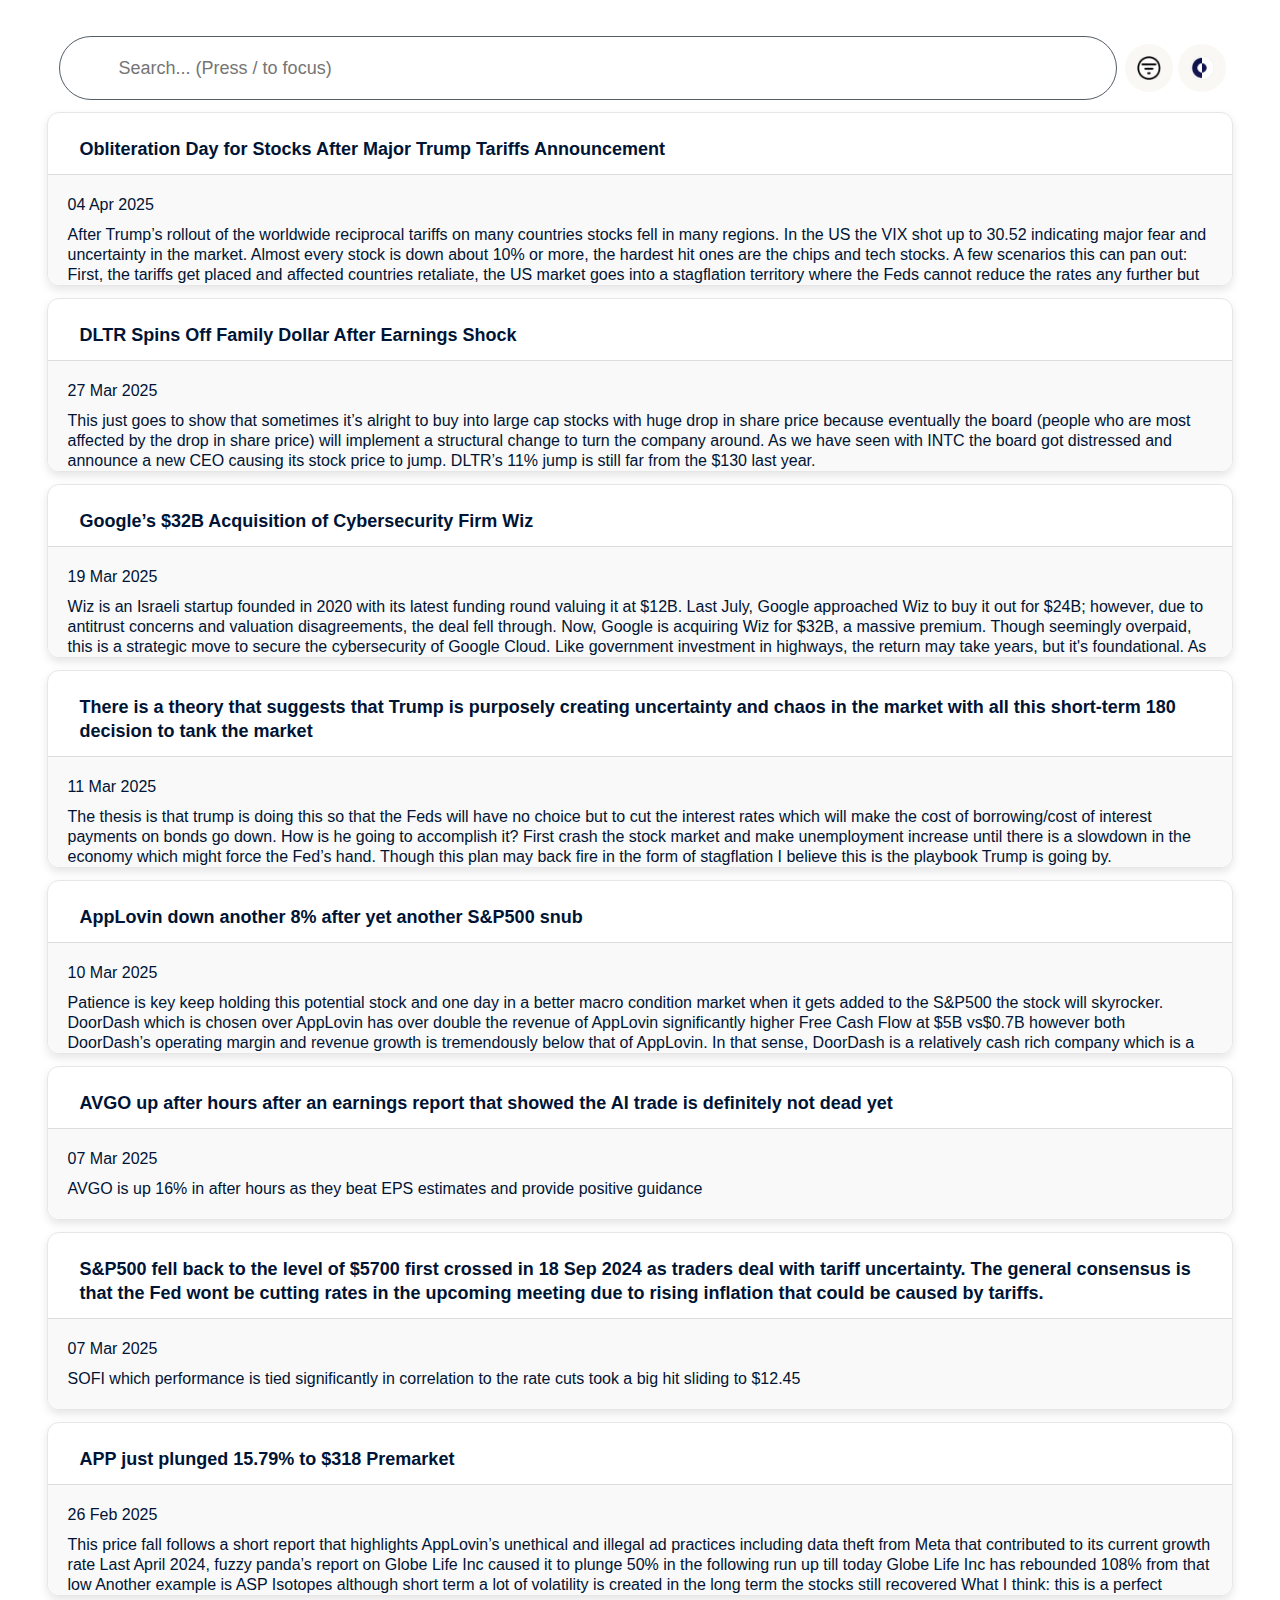
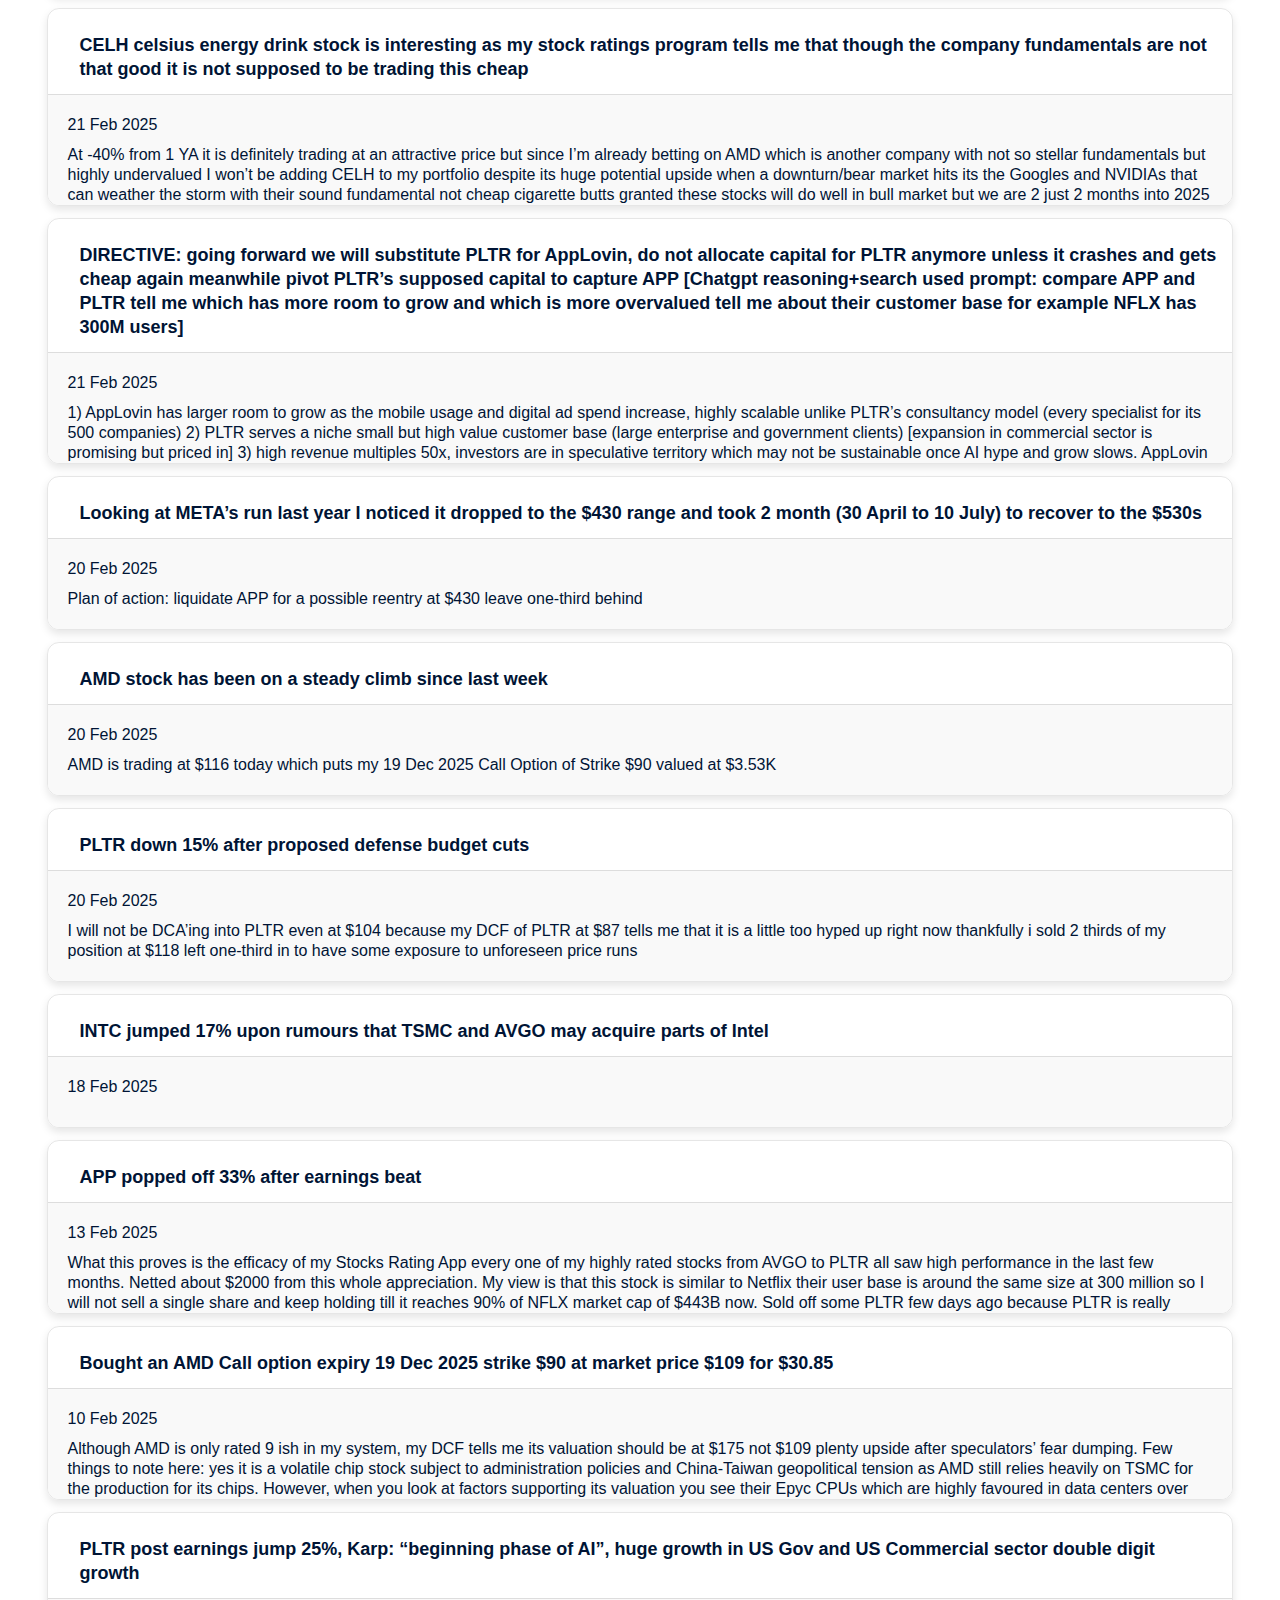
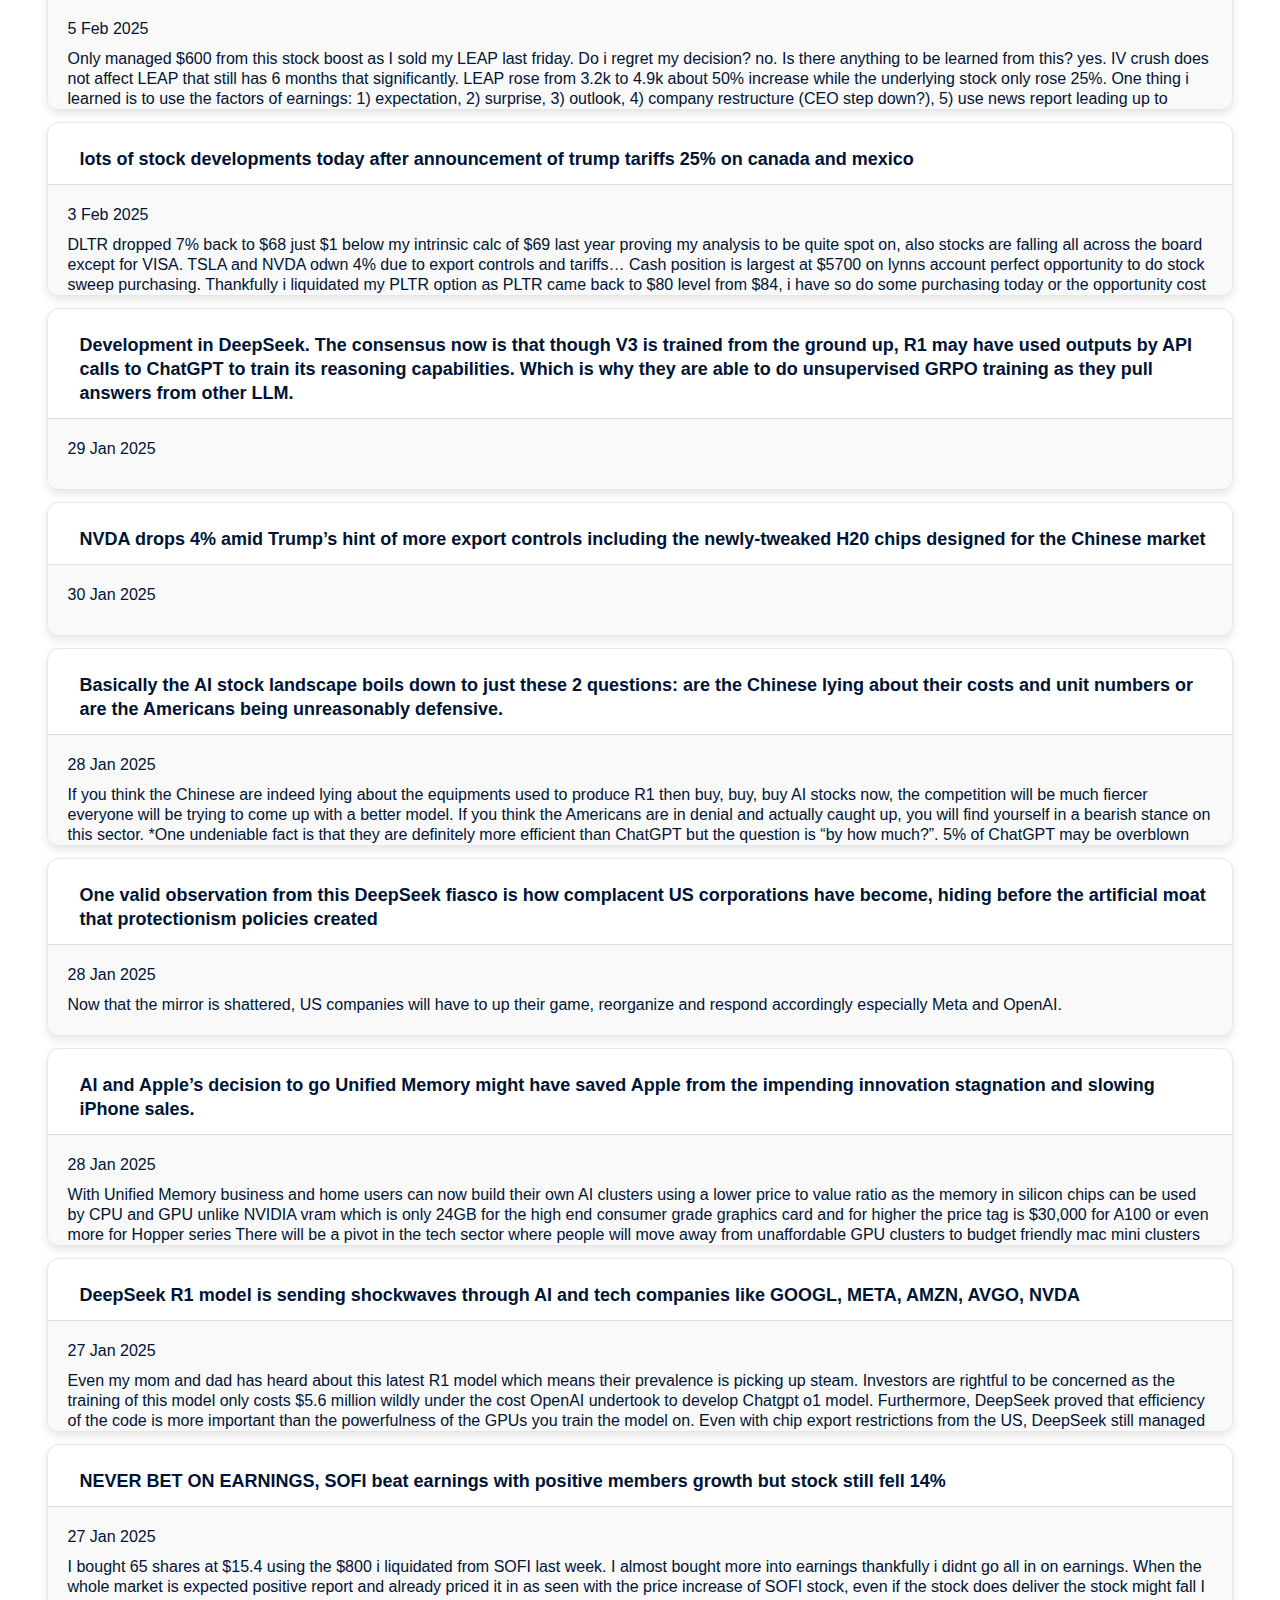
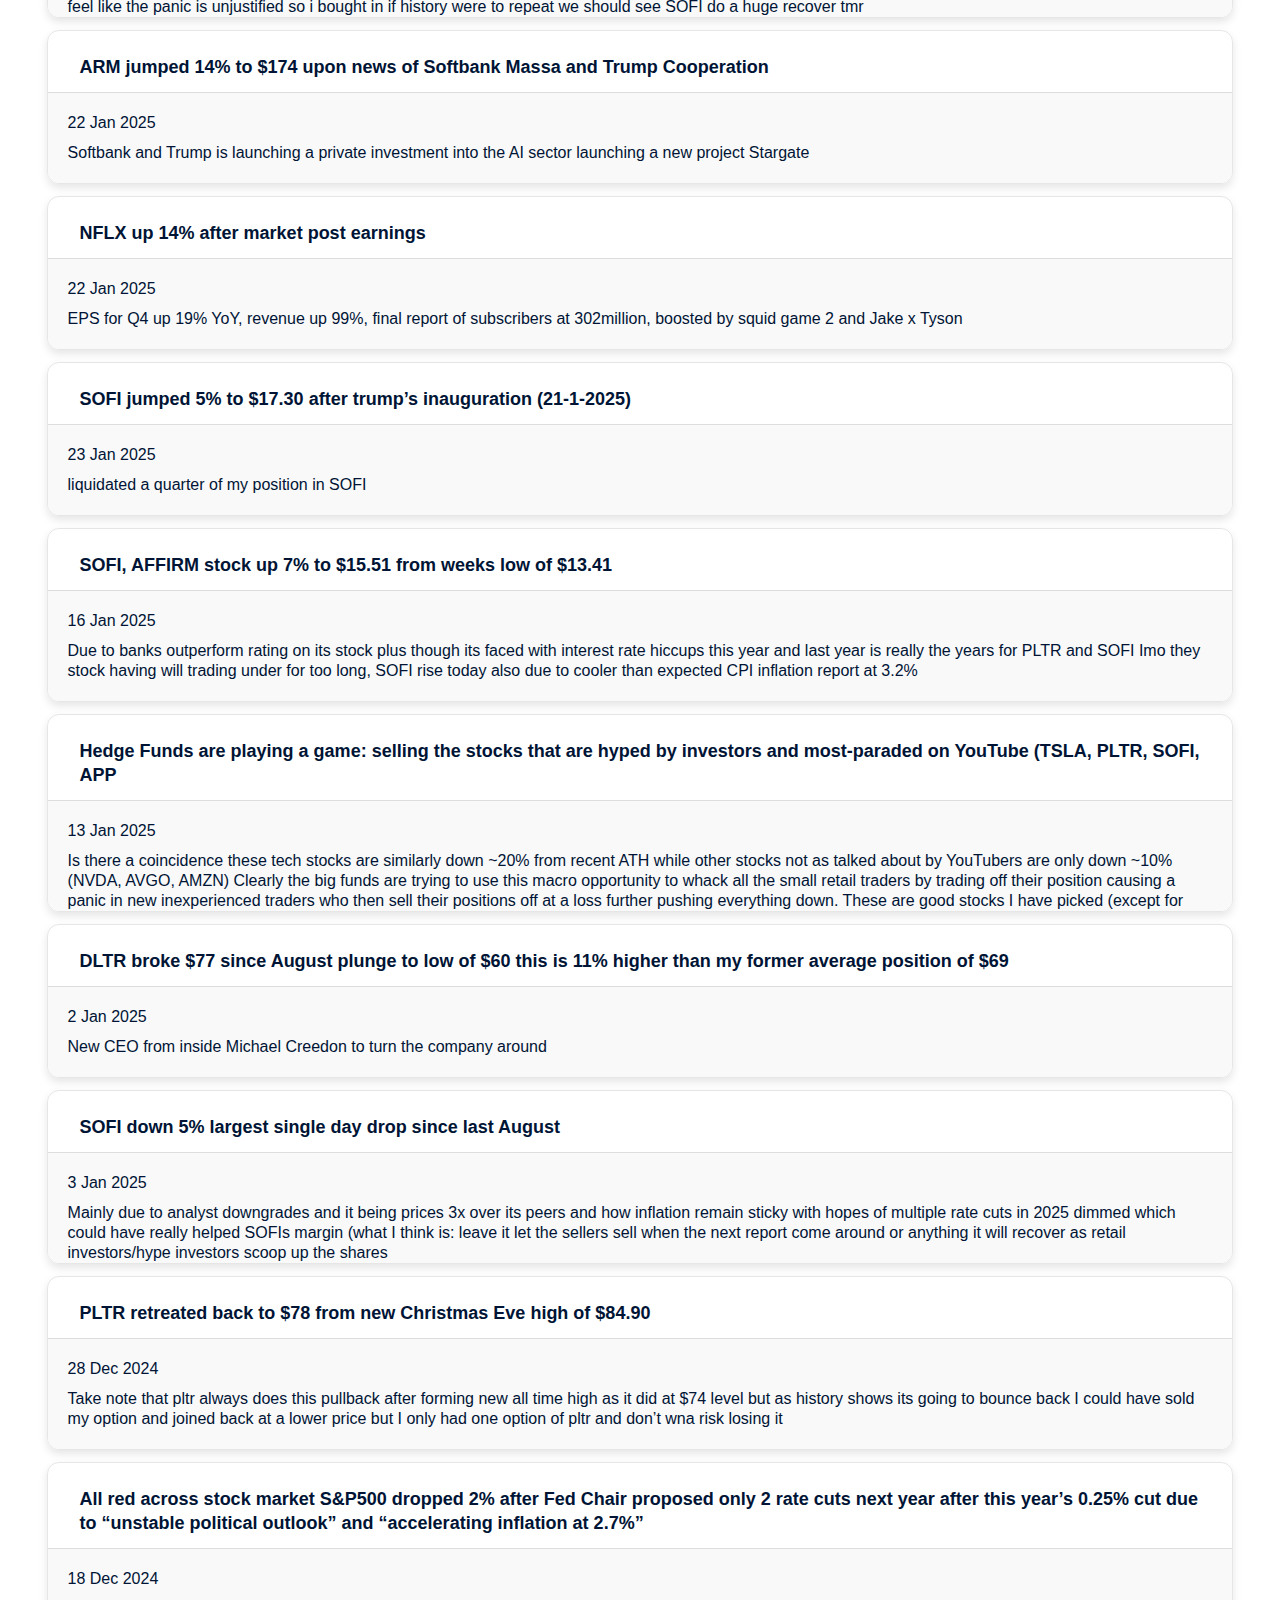
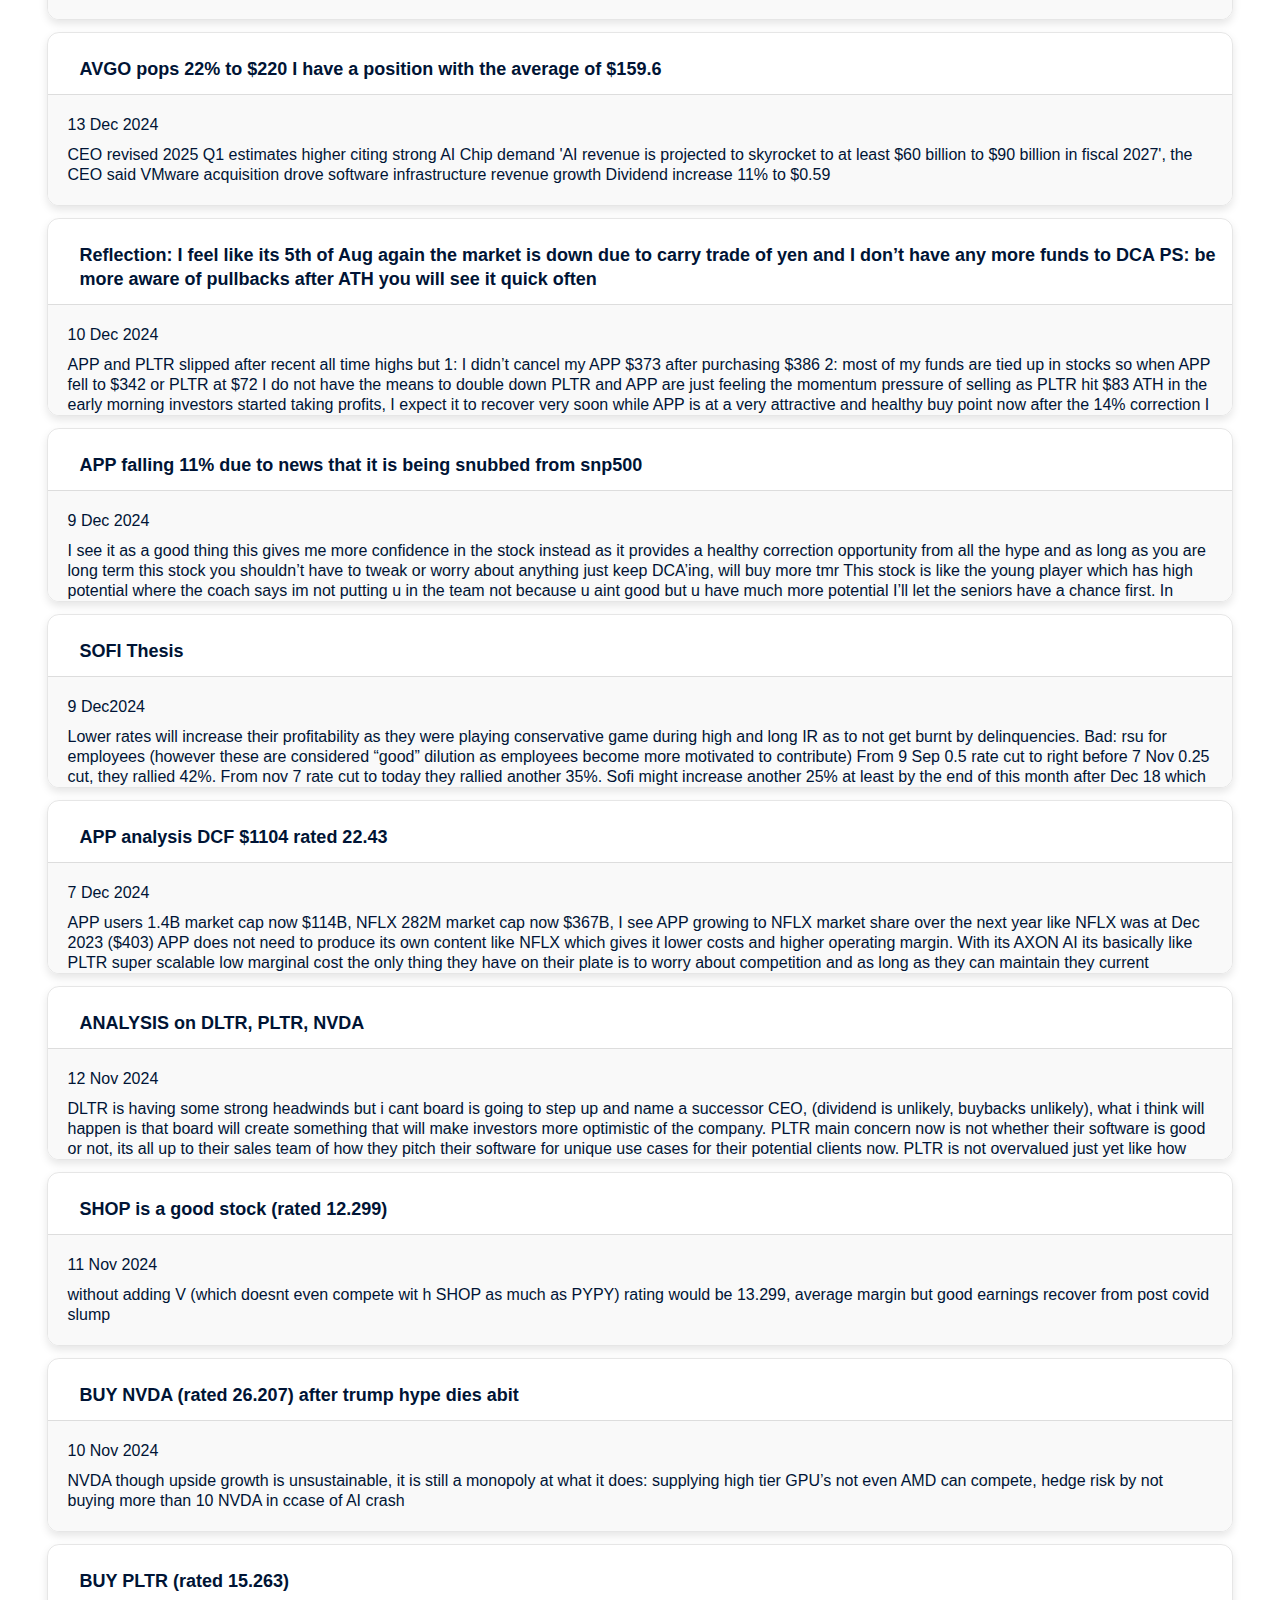
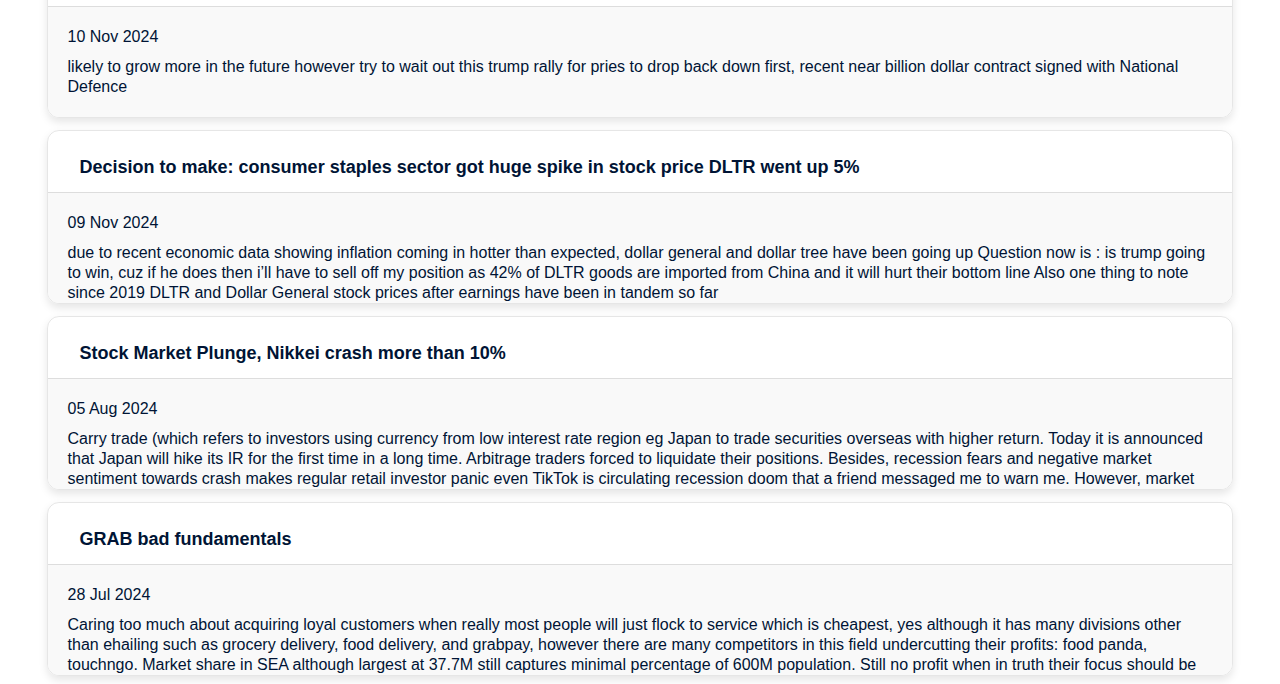
<file: index.html>
<!DOCTYPE html>
<html lang="en">
<head>
  <meta charset="UTF-8">
  <meta name="viewport" content="width=device-width, initial-scale=1.0">
  <title>Stonk Entries</title>
  <link rel="stylesheet" href="styles.css">
  <script src="script.js"></script>
  <link rel="icon" href="globe.gif">
</head>
<body>
    <div class="appMainContent" id="contents" role="main">
      <div id="app">
        <div class="ZRTc1">
          <div class="CYYwi">
            <div class="ppvx_row___2-7-9 tOL4u ynbkg">
              <div class="_7w8KL">
                <div class="spf_page spfContainer" style="width: 100%;">
                  <div class="css-1wzt2v4-Block">
                    <div class="css-1gko0p0-Block">
                      <div class="auto_suggest spf-jmg7xg-auto-suggest_base">
                        <div class="spf-12xeah7-text_input_base-text_body">
                          <div class="spf-minxxt-icon_left-left_icon">
                            <span class="spf-1sgwra0-svg-size_sm">
                              <svg></svg>
                            </span>
                          </div>
                          <input class="spf-1erf3cm-text_input_control-text_body-no_label_text_input_control-text_input_control_with_icon_left-label_placeholder_shown_and_not_focused-text_body-search_input" placeholder="Search... (Press / to focus)" name="icon-search" type="text" data-search>
                        </div>
                      </div>
                    </div>
                  </div>
                </div>
                <div class="xHtUi">
                  <div>
                    <div class="spf_page spfContainer" style="width: 100%;">
                      <div class="css-1uo311u-Block">
                        <div class="css-csldtj-Block">
                          <button class="css-1w7s9k4 spf-8k0rj4-icon-button_base-secondary">
                            <span style="width: 1.5rem; height: 1.5rem">
                              <img src="sort2.png" style="width: 100%; height: 100%" onclick="sortItemsById()">
                            </sppan>
                          </button>
                        </div>
                        <div class="css-15o26j5-Block">
                          <button class="css-1w7s9k4 spf-8k0rj4-icon-button_base-secondary" onclick='toggleTheme()'>
                            <span style="width: 1.5rem; height: 1.5rem">
                              <img src="dark2.png" style="width: 100%; height: 100%">
                            </sppan>
                          </button>
                        </div>
                      </div>
                    </div>
                  </div>
                </div>
              </div>
            </div>
            <div class="ppvx_row___2-7-9">
              <div id="jLgiM" class="ppvx_col-sm-12___2-7-9 jLgiM">
                
                 
              </div>
            </div>
          </div>
        </div>
      </div>
    </div>
</body>
</html>
</file>
<file: styles.css>
#owhmt{width:auto;min-height:40px;}
#pageBackground_owhmt{--bg-position:absolute;--bg-overlay-color:rgb(255, 255, 255);--bg-gradient:none;}
.backgroundGroup__owhmt :not(#pageBackground_owhmt){--bg-position:absolute;--bg-overlay-color:rgb(255, 255, 255);--bg-gradient:none;}
#comp-lz7kymdk{--bg-overlay-color:transparent;--bg-gradient:none;min-width:980px;}
#comp-l6l5wlp8{--height:400px;--width:535px;}
#comp-l6l5wlph{--height:400px;--width:531px;}
#comp-l6l5wlpi{--height:664px;--width:696px;}
#comp-l6l5wlpm{--height:199px;--width:299px;}
#comp-l6l5wlpn1{--height:244px;--width:199px;}
#comp-l6l5wlpo2{--height:192px;--width:299px;}
#comp-l6l5wlpp3{--height:240px;--width:235px;--mask-image:url("data:image/svg+xml,%3Csvg preserveAspectRatio='none' data-bbox='20 20 160 160' viewBox='20 20 160 160' height='200' width='200' xmlns='http://www.w3.org/2000/svg' data-type='shape'%3E%3Cg%3E%3Cpath d='M180 20v160H20V20h160z'/%3E%3C/g%3E%3C/svg%3E%0A");--mask-position:0% 0%;--mask-size:100% 100%;--mask-repeat:no-repeat;}
#comp-l6l5wlpr{--height:75px;--width:259px;}
#comp-l6l5wlpt{--height:68px;--width:327px;}
#comp-l6l5wlpu1{--height:88px;--width:656px;}
#comp-l6l5wlpv2{--height:88px;--width:656px;}
#comp-l6l5wlpw1{--height:95px;--width:95px;}
#comp-l6l5wlpy2{--height:91px;--width:91px;}
#comp-l6l5wlq01{--height:107px;--width:499px;}
#comp-l6l5wlq12{--height:107px;--width:499px;}
#comp-l6l5wlq24{--height:107px;--width:499px;}
	

#owhmt{left:0;margin-left:0;width:100%;min-width:0;}
#masterPage{--pinned-layers-in-page:0;}[data-mesh-id=ContainerowhmtinlineContent]{height:auto;width:100%;}[data-mesh-id=ContainerowhmtinlineContent-gridContainer]{position:static;display:grid;height:auto;width:100%;min-height:40px;grid-template-rows:1fr;grid-template-columns:100%;padding-bottom:0px;box-sizing:border-box;}[data-mesh-id=ContainerowhmtinlineContent-gridContainer] > [id="comp-lz7kymdk"]{position:relative;margin:0px 0px 0 calc((100% - 980px) * 0.5);left:0px;grid-area:1 / 1 / 2 / 2;justify-self:start;align-self:start;}
#comp-lz7kymdk{left:0;margin-left:0;width:100%;min-width:0;}[data-mesh-id=comp-lz7kymdkinlineContent]{height:auto;width:100%;display:flex;}[data-mesh-id=comp-lz7kymdkinlineContent-gridContainer]{position:static;display:grid;height:auto;width:100%;min-height:auto;margin-top:-44px;margin-bottom:-18px;grid-template-rows:repeat(13, min-content) 1fr;grid-template-columns:100%;}[data-mesh-id="comp-l6l5wlp8-rotated-wrapper"] > [id="comp-l6l5wlp8"]{position:relative;left:560px;top:40px;}[data-mesh-id="comp-l6l5wlph-rotated-wrapper"] > [id="comp-l6l5wlph"]{position:relative;left:-184px;top:17px;}[data-mesh-id="comp-l6l5wlpu1-rotated-wrapper"] > [id="comp-l6l5wlpu1"]{position:relative;left:128px;top:284px;}[data-mesh-id="comp-l6l5wlpv2-rotated-wrapper"] > [id="comp-l6l5wlpv2"]{position:relative;left:128px;top:284px;}[data-mesh-id="comp-l6l5wlpw1-rotated-wrapper"] > [id="comp-l6l5wlpw1"]{position:relative;left:284px;top:15px;}[data-mesh-id="comp-l6l5wlpy2-rotated-wrapper"] > [id="comp-l6l5wlpy2"]{position:relative;left:510px;top:260px;}[data-mesh-id=comp-l6l5wlp8-rotated-wrapper]{position:static;height:480px;width:0;margin:84px 0px -227px calc((100% - 980px) * 0.5);grid-area:1 / 1 / 11 / 2;justify-self:start;align-self:start;}[data-mesh-id=comp-l6l5wlph-rotated-wrapper]{position:static;height:434px;width:0;margin:94px 0px -191px calc((100% - 980px) * 0.5);grid-area:1 / 1 / 10 / 2;justify-self:start;align-self:start;}[data-mesh-id=comp-lz7kymdkinlineContent-gridContainer] > [id="comp-l6l5wlpi"]{position:relative;margin:0px 0px 18px calc((100% - 980px) * 0.5);left:112px;grid-area:1 / 1 / 15 / 2;justify-self:start;align-self:start;}[data-mesh-id=comp-lz7kymdkinlineContent-gridContainer] > [id="comp-l6l5wlpm"]{position:relative;margin:19px 0px 10px calc((100% - 980px) * 0.5);left:200px;grid-area:11 / 1 / 12 / 2;justify-self:start;align-self:start;}[data-mesh-id=comp-lz7kymdkinlineContent-gridContainer] > [id="comp-l6l5wlpn1"]{position:relative;margin:67px 0px -98px calc((100% - 980px) * 0.5);left:244px;grid-area:1 / 1 / 4 / 2;justify-self:start;align-self:start;}[data-mesh-id=comp-lz7kymdkinlineContent-gridContainer] > [id="comp-l6l5wlpo2"]{position:relative;margin:0px 0px -92px calc((100% - 980px) * 0.5);left:428px;grid-area:2 / 1 / 6 / 2;justify-self:start;align-self:start;}[data-mesh-id=comp-lz7kymdkinlineContent-gridContainer] > [id="comp-l6l5wlpp3"]{position:relative;margin:0px 0px 10px calc((100% - 980px) * 0.5);left:440px;grid-area:11 / 1 / 12 / 2;justify-self:start;align-self:start;}[data-mesh-id=comp-lz7kymdkinlineContent-gridContainer] > [id="comp-l6l5wlpr"]{position:relative;margin:105px 0px -27px calc((100% - 980px) * 0.5);left:500px;grid-area:1 / 1 / 2 / 2;justify-self:start;align-self:start;}[data-mesh-id=comp-lz7kymdkinlineContent-gridContainer] > [id="comp-l6l5wlpt"]{position:relative;margin:15px 0px 10px calc((100% - 980px) * 0.5);left:500px;grid-area:11 / 1 / 12 / 2;justify-self:start;align-self:start;}[data-mesh-id=comp-l6l5wlpu1-rotated-wrapper]{position:static;height:656px;width:0;margin:26px 0px 0px calc((100% - 980px) * 0.5);grid-area:1 / 1 / 13 / 2;justify-self:start;align-self:start;}[data-mesh-id=comp-l6l5wlpv2-rotated-wrapper]{position:static;height:656px;width:0;margin:26px 0px 0px calc((100% - 980px) * 0.5);grid-area:1 / 1 / 14 / 2;justify-self:start;align-self:start;}[data-mesh-id=comp-l6l5wlpw1-rotated-wrapper]{position:static;height:124px;width:0;margin:120px 0px -31px calc((100% - 980px) * 0.5);grid-area:1 / 1 / 3 / 2;justify-self:start;align-self:start;}[data-mesh-id=comp-l6l5wlpy2-rotated-wrapper]{position:static;height:119px;width:0;margin:0px 0px 5px calc((100% - 980px) * 0.5);grid-area:4 / 1 / 9 / 2;justify-self:start;align-self:start;}[data-mesh-id=comp-lz7kymdkinlineContent-gridContainer] > [id="comp-l6l5wlpz3"]{position:relative;margin:0px 0px -52px calc((100% - 980px) * 0.5);left:-45px;grid-area:6 / 1 / 7 / 2;justify-self:start;align-self:start;}#comp-l6l5wlp8{--contentPaddingLeft:0px;--contentPaddingRight:0px;--contentPaddingTop:0px;--contentPaddingBottom:0px;}@media (prefers-reduced-motion: no-preference) {#comp-l6l5wlp8:not([data-motion-enter="done"]){opacity:0;}}#comp-l6l5wlp8{width:535px;height:400px;transform:rotate(9.114446367137987deg);--comp-rotate-z:9.114446367137987deg;}#comp-l6l5wlph{--contentPaddingLeft:0px;--contentPaddingRight:0px;--contentPaddingTop:0px;--contentPaddingBottom:0px;}@media (prefers-reduced-motion: no-preference) {#comp-l6l5wlph:not([data-motion-enter="done"]){opacity:0;}}#comp-l6l5wlph{width:531px;height:400px;transform:rotate(356.29687858649936deg);--comp-rotate-z:356.29687858649936deg;}
#comp-l6l5wlpi{--contentPaddingLeft:0px;--contentPaddingRight:0px;--contentPaddingTop:0px;--contentPaddingBottom:0px;}@media (prefers-reduced-motion: no-preference) {#comp-l6l5wlpi:not([data-motion-enter="done"]){opacity:0;}}
#comp-l6l5wlpi{width:696px;height:664px;}
#comp-l6l5wlpm{--contentPaddingLeft:0px;--contentPaddingRight:0px;--contentPaddingTop:0px;--contentPaddingBottom:0px;}@media (prefers-reduced-motion: no-preference) {#comp-l6l5wlpm:not([data-motion-enter="done"]){opacity:0;}}#comp-l6l5wlpm{width:299px;height:199px;}#comp-l6l5wlpn1{--rd:3px;--brd:var(--color_15);--brw:0px;--sizeRd:3px;--sizeBrw:0px;--contentPaddingLeft:0px;--contentPaddingRight:0px;--contentPaddingBottom:0px;--contentPaddingTop:0px;--alpha-brd:1;}@media (prefers-reduced-motion: no-preference) {#comp-l6l5wlpn1:not([data-motion-enter="done"]){opacity:0;}}#comp-l6l5wlpn1{width:199px;height:244px;}#comp-l6l5wlpo2{--contentPaddingLeft:0px;--contentPaddingRight:0px;--contentPaddingTop:0px;--contentPaddingBottom:0px;}@media (prefers-reduced-motion: no-preference) {#comp-l6l5wlpo2:not([data-motion-enter="done"]){opacity:0;}}
#comp-l6l5wlpo2{width:400px;height:192px;}
#comp-l6l5wlpp3{--shd:0.00px 0.00px 14px 0px rgba(0,0,0,0.2);--brw:0px;--brd:255,255,255;--contentPaddingLeft:0px;--contentPaddingRight:0px;--contentPaddingBottom:0px;--contentPaddingTop:0px;--alpha-brd:1;}@media (prefers-reduced-motion: no-preference) {#comp-l6l5wlpp3:not([data-motion-enter="done"]){opacity:0;}}#comp-l6l5wlpp3{width:235px;height:240px;}#comp-l6l5wlpr{--contentPaddingLeft:0px;--contentPaddingRight:0px;--contentPaddingTop:0px;--contentPaddingBottom:0px;}@media (prefers-reduced-motion: no-preference) {#comp-l6l5wlpr:not([data-motion-enter="done"]){opacity:0;}}#comp-l6l5wlpr{width:259px;height:75px;}
#comp-l6l5wlpt{--contentPaddingLeft:0px;--contentPaddingRight:0px;--contentPaddingTop:0px;--contentPaddingBottom:0px;}@media (prefers-reduced-motion: no-preference) {#comp-l6l5wlpt:not([data-motion-enter="done"]){opacity:0;}}
#comp-l6l5wlpt{width:327px;height:68px;}#comp-l6l5wlpu1{--rd:3px;--brd:var(--color_15);--brw:2px;--sizeRd:3px;--sizeBrw:2px;--contentPaddingLeft:2px;--contentPaddingRight:2px;--contentPaddingBottom:2px;--contentPaddingTop:2px;--alpha-brd:0;}@media (prefers-reduced-motion: no-preference) {#comp-l6l5wlpu1:not([data-motion-enter="done"]){opacity:0;}}#comp-l6l5wlpu1{width:656px;height:88px;transform:rotate(270deg);--comp-rotate-z:270deg;}#comp-l6l5wlpv2{--contentPaddingLeft:0px;--contentPaddingRight:0px;--contentPaddingTop:0px;--contentPaddingBottom:0px;}@media (prefers-reduced-motion: no-preference) {#comp-l6l5wlpv2:not([data-motion-enter="done"]){opacity:0;}}#comp-l6l5wlpv2{width:656px;height:88px;transform:rotate(270deg);--comp-rotate-z:270deg;}#comp-l6l5wlpw1{--contentPaddingLeft:0px;--contentPaddingRight:0px;--contentPaddingTop:0px;--contentPaddingBottom:0px;}@media (prefers-reduced-motion: no-preference) {#comp-l6l5wlpw1:not([data-motion-enter="done"]){opacity:0;}}#comp-l6l5wlpw1{width:95px;height:95px;transform:rotate(338.19559969071474deg);--comp-rotate-z:338.19559969071474deg;}#comp-l6l5wlpy2{--contentPaddingLeft:0px;--contentPaddingRight:0px;--contentPaddingTop:0px;--contentPaddingBottom:0px;}@media (prefers-reduced-motion: no-preference) {#comp-l6l5wlpy2:not([data-motion-enter="done"]){opacity:0;}}#comp-l6l5wlpy2{width:150px;height:19px;}#comp-l6l5wlpz3{width:501px;}[data-mesh-id=comp-l6l5wlpz3inlineContent]{height:auto;width:501px;}[data-mesh-id=comp-l6l5wlpz3inlineContent-gridContainer]{position:static;display:grid;height:auto;width:100%;min-height:auto;grid-template-rows:1fr;grid-template-columns:100%;}[data-mesh-id=comp-l6l5wlpz3inlineContent-gridContainer] > [id="comp-l6l5wlq01"]{position:relative;margin:29px 0px 0px 0;left:0px;grid-area:1 / 1 / 2 / 2;justify-self:start;align-self:start;}[data-mesh-id=comp-l6l5wlpz3inlineContent-gridContainer] > [id="comp-l6l5wlq12"]{position:relative;margin:15px 0px 14px 0;left:0px;grid-area:1 / 1 / 2 / 2;justify-self:start;align-self:start;}[data-mesh-id=comp-l6l5wlpz3inlineContent-gridContainer] > [id="comp-l6l5wlq24"]{position:relative;margin:0px 0px 29px 0;left:2px;grid-area:1 / 1 / 2 / 2;justify-self:start;align-self:start;}#comp-l6l5wlq01{--contentPaddingLeft:0px;--contentPaddingRight:0px;--contentPaddingTop:0px;--contentPaddingBottom:0px;}@media (prefers-reduced-motion: no-preference) {#comp-l6l5wlq01:not([data-motion-enter="done"]){opacity:0;}}#comp-l6l5wlq01{width:499px;height:107px;}#comp-l6l5wlq12{--contentPaddingLeft:0px;--contentPaddingRight:0px;--contentPaddingTop:0px;--contentPaddingBottom:0px;}@media (prefers-reduced-motion: no-preference) {#comp-l6l5wlq12:not([data-motion-enter="done"]){opacity:0;}}#comp-l6l5wlq12{width:499px;height:107px;}#comp-l6l5wlq24{--contentPaddingLeft:0px;--contentPaddingRight:0px;--contentPaddingTop:0px;--contentPaddingBottom:0px;}@media (prefers-reduced-motion: no-preference) {#comp-l6l5wlq24:not([data-motion-enter="done"]){opacity:0;}}#comp-l6l5wlq24{width:499px;height:107px;}

	


@font-face {
    font-family:"Proxima-N-W01-Reg";
    src:url("//static.parastorage.com/services/third-party/fonts/user-site-fonts/fonts/64017d81-9430-4cba-8219-8f5cc28b923e.woff2") format("woff2"),url("//static.parastorage.com/services/third-party/fonts/user-site-fonts/fonts/e56ecb6d-da41-4bd9-982d-2d295bec9ab0.woff") format("woff");
font-display: swap;
}@font-face{
    font-family:"Proxima-N-W05-Reg";
    src: url("//static.parastorage.com/services/santa-resources/resources/viewer/user-site-fonts/fonts/ProximNova/v1/ProximaNovaW05-Regular.woff2") format("woff2"),
    url("//static.parastorage.com/services/santa-resources/resources/viewer/user-site-fonts/fonts/ProximNova/v1/ProximaNovaW05-Regular.woff") format("woff");
font-display: swap;
}@font-face {
    font-family: "DIN-Next-W01-Light";
    src: url("//static.parastorage.com/services/third-party/fonts/user-site-fonts/fonts/3e0b2cd7-9657-438b-b4af-e04122e8f1f7.eot?#iefix");
    src: url("//static.parastorage.com/services/third-party/fonts/user-site-fonts/fonts/3e0b2cd7-9657-438b-b4af-e04122e8f1f7.eot?#iefix") format("eot"),url("//static.parastorage.com/services/third-party/fonts/user-site-fonts/fonts/bc176270-17fa-4c78-a343-9fe52824e501.woff") format("woff"),url("//static.parastorage.com/services/third-party/fonts/user-site-fonts/fonts/3516f91d-ac48-42cd-acfe-1be691152cc4.ttf") format("truetype"),url("//static.parastorage.com/services/third-party/fonts/user-site-fonts/fonts/d1b1e866-a411-42ba-8f75-72bf28e23694.svg#d1b1e866-a411-42ba-8f75-72bf28e23694") format("svg");
font-display: swap;
}@font-face {
    font-family: "DIN-Next-W02-Light";
    src: url("//static.parastorage.com/services/third-party/fonts/user-site-fonts/fonts/48e5a0e1-2d56-46e5-8fc4-3d6d5c973cbf.eot?#iefix");
    src: url("//static.parastorage.com/services/third-party/fonts/user-site-fonts/fonts/48e5a0e1-2d56-46e5-8fc4-3d6d5c973cbf.eot?#iefix") format("eot"),url("//static.parastorage.com/services/third-party/fonts/user-site-fonts/fonts/07d62b21-8d7a-4c36-be86-d32ab1089972.woff") format("woff"),url("//static.parastorage.com/services/third-party/fonts/user-site-fonts/fonts/c0050890-bbed-44b9-94df-2611d72dbb06.ttf") format("truetype"),url("//static.parastorage.com/services/third-party/fonts/user-site-fonts/fonts/9f774d17-c03a-418e-a375-34f3beecbc7a.svg#9f774d17-c03a-418e-a375-34f3beecbc7a") format("svg");
font-display: swap;
}@font-face {
    font-family: "DIN-Next-W10-Light";
    src: url("//static.parastorage.com/services/third-party/fonts/user-site-fonts/fonts/3d009cd7-c8fe-40c0-93da-74f4ea8c530b.eot?#iefix");
    src: url("//static.parastorage.com/services/third-party/fonts/user-site-fonts/fonts/3d009cd7-c8fe-40c0-93da-74f4ea8c530b.eot?#iefix") format("eot"),url("//static.parastorage.com/services/third-party/fonts/user-site-fonts/fonts/a9e95a29-98a7-404a-90ee-1929ad09c696.woff") format("woff"),url("//static.parastorage.com/services/third-party/fonts/user-site-fonts/fonts/0a7663fd-eae8-4e50-a67a-225271f8cceb.ttf") format("truetype"),url("//static.parastorage.com/services/third-party/fonts/user-site-fonts/fonts/58ae9be9-5d95-44b6-8b6c-e6da6a46822c.svg#58ae9be9-5d95-44b6-8b6c-e6da6a46822c") format("svg");
font-display: swap;
}#masterPage:not(.landingPage) 
#PAGES_CONTAINER{margin-top:0px;margin-bottom:0px;}
#masterPage.landingPage #SITE_HEADER{display:none;}
#masterPage.landingPage #SITE_FOOTER{display:none;}
#masterPage.landingPage #SITE_HEADER-placeholder{display:none;}
#masterPage.landingPage #SITE_FOOTER-placeholder{display:none;}
#SITE_CONTAINER.focus-ring-active :not(.has-custom-focus):not(.ignore-focus):not([tabindex="-1"]):focus, 
#SITE_CONTAINER.focus-ring-active :not(.has-custom-focus):not(.ignore-focus):not([tabindex="-1"]):focus ~ .wixSdkShowFocusOnSibling{--focus-ring-box-shadow:0 0 0 1px #ffffff, 0 0 0 3px #116dff;box-shadow:var(--focus-ring-box-shadow) !important;z-index:1;}.has-inner-focus-ring{--focus-ring-box-shadow:inset 0 0 0 1px #ffffff, inset 0 0 0 3px #116dff !important;}
#masterPage{left:0;margin-left:0;width:100%;min-width:0;}
#SITE_HEADER{--pinned-layer-in-container:50;--above-all-in-container:49;}
#SITE_FOOTER{--pinned-layer-in-container:51;--above-all-in-container:49;}
#PAGES_CONTAINER{--pinned-layer-in-container:52;--above-all-in-container:49;}:root,:host, .spxThemeOverride, .max-width-container{--color_0:255,255,255;--color_1:255,255,255;--color_2:0,0,0;--color_3:237,28,36;--color_4:0,136,203;--color_5:255,203,5;--color_6:114,114,114;--color_7:176,176,176;--color_8:255,255,255;--color_9:114,114,114;--color_10:176,176,176;--color_11:237,165,166;--color_12:221,119,121;--color_13:222,7,10;--color_14:136,10,12;--color_15:68,5,6;--color_16:237,237,237;--color_17:171,171,171;--color_18:130,130,130;--color_19:86,86,86;--color_20:0,0,0;--color_21:255,247,170;--color_22:255,244,127;--color_23:255,233,0;--color_24:169,155,0;--color_25:84,77,0;--color_26:255,255,255;--color_27:171,171,171;--color_28:130,130,130;--color_29:86,86,86;--color_30:43,43,43;--color_31:168,224,244;--color_32:124,205,234;--color_33:13,168,224;--color_34:8,112,149;--color_35:4,56,74;--color_36:237,165,166;--color_37:68,5,6;--color_38:221,119,121;--color_39:222,7,10;--color_40:136,10,12;--color_41:130,130,130;--color_42:255,255,255;--color_43:222,7,10;--color_44:237,165,166;--color_45:68,5,6;--color_46:68,5,6;--color_47:136,10,12;--color_48:130,130,130;--color_49:130,130,130;--color_50:237,165,166;--color_51:237,165,166;--color_52:130,130,130;--color_53:130,130,130;--color_54:222,7,10;--color_55:222,7,10;--color_56:237,165,166;--color_57:237,165,166;--color_58:130,130,130;--color_59:130,130,130;--color_60:130,130,130;--color_61:130,130,130;--color_62:237,165,166;--color_63:237,165,166;--color_64:222,7,10;--color_65:222,7,10;--font_0:normal normal normal 40px/1.4em proxima-n-w01-reg,proxima-n-w05-reg,sans-serif;--font_1:normal normal normal 16px/1.4em din-next-w01-light,din-next-w02-light,din-next-w10-light,sans-serif;--font_2:normal normal normal 28px/1.4em proxima-n-w01-reg,proxima-n-w05-reg,sans-serif;--font_3:normal normal normal 60px/1.4em proxima-n-w01-reg,proxima-n-w05-reg,sans-serif;--font_4:normal normal normal 40px/1.4em proxima-n-w01-reg,proxima-n-w05-reg,sans-serif;--font_5:normal normal normal 25px/1.4em proxima-n-w01-reg,proxima-n-w05-reg,sans-serif;--font_6:normal normal normal 22px/1.4em proxima-n-w01-reg,proxima-n-w05-reg,sans-serif;--font_7:normal normal normal 17px/1.4em proxima-n-w01-reg,proxima-n-w05-reg,sans-serif;--font_8:normal normal normal 15px/1.4em proxima-n-w01-reg,proxima-n-w05-reg,sans-serif;--font_9:normal normal normal 14px/1.4em proxima-n-w01-reg,proxima-n-w05-reg,sans-serif;--font_10:normal normal normal 12px/1.4em din-next-w01-light,din-next-w02-light,din-next-w10-light,sans-serif;--wix-ads-height:0px;--sticky-offset:0px;--wix-ads-top-height:0px;--vh-unit:calc( (100vh - 0px) / 100);--site-width:980px;--above-all-z-index:100000;--portals-z-index:100001;-webkit-font-smoothing:antialiased;-moz-osx-font-smoothing:grayscale;--minViewportSize:320;--maxViewportSize:1920;--theme-spx-ratio:1px;--scaling-factor:min((100 * var(--one-unit)), var(--section-max-width));--customScaleViewportLimit:clamp(var(--minViewportSize) * 1px, 100 * var(--one-unit), min(var(--section-max-width), var(--maxViewportSize) * 1px));}
/** PROBLEMATIC: .font_0{font:var(--font_0);color:rgb(var(--color_15));letter-spacing:0em;}.font_1{font:var(--font_1);color:rgb(var(--color_14));letter-spacing:0em;}.font_2{font:var(--font_2);color:rgb(var(--color_15));letter-spacing:0em;}.font_3{font:var(--font_3);color:rgb(var(--color_15));letter-spacing:0em;}.font_4{font:var(--font_4);color:rgb(var(--color_15));letter-spacing:0em;}.font_5{font:var(--font_5);color:rgb(var(--color_15));letter-spacing:0em;}.font_6{font:var(--font_6);color:rgb(var(--color_15));letter-spacing:0em;}.font_7{font:var(--font_7);color:rgb(var(--color_15));letter-spacing:0em;}.font_8{font:var(--font_8);color:rgb(var(--color_15));letter-spacing:0em;}.font_9{font:var(--font_9);color:rgb(var(--color_15));letter-spacing:0em;}.font_10{font:var(--font_10);color:rgb(var(--color_14));letter-spacing:0em;}
.color_0{color:rgb(var(--color_0));}.color_1{color:rgb(var(--color_1));}.color_2{color:rgb(var(--color_2));}.color_3{color:rgb(var(--color_3));}.color_4{color:rgb(var(--color_4));}.color_5{color:rgb(var(--color_5));}.color_6{color:rgb(var(--color_6));}.color_7{color:rgb(var(--color_7));}.color_8{color:rgb(var(--color_8));}.color_9{color:rgb(var(--color_9));}.color_10{color:rgb(var(--color_10));}.color_11{color:rgb(var(--color_11));}.color_12{color:rgb(var(--color_12));}.color_13{color:rgb(var(--color_13));}.color_14{color:rgb(var(--color_14));}.color_15{color:rgb(var(--color_15));}.color_16{color:rgb(var(--color_16));}.color_17{color:rgb(var(--color_17));}.color_18{color:rgb(var(--color_18));}.color_19{color:rgb(var(--color_19));}.color_20{color:rgb(var(--color_20));}.color_21{color:rgb(var(--color_21));}.color_22{color:rgb(var(--color_22));}.color_23{color:rgb(var(--color_23));}.color_24{color:rgb(var(--color_24));}.color_25{color:rgb(var(--color_25));}.color_26{color:rgb(var(--color_26));}.color_27{color:rgb(var(--color_27));}.color_28{color:rgb(var(--color_28));}.color_29{color:rgb(var(--color_29));}.color_30{color:rgb(var(--color_30));}.color_31{color:rgb(var(--color_31));}.color_32{color:rgb(var(--color_32));}.color_33{color:rgb(var(--color_33));}.color_34{color:rgb(var(--color_34));}.color_35{color:rgb(var(--color_35));}.color_36{color:rgb(var(--color_36));}.color_37{color:rgb(var(--color_37));}.color_38{color:rgb(var(--color_38));}.color_39{color:rgb(var(--color_39));}.color_40{color:rgb(var(--color_40));}.color_41{color:rgb(var(--color_41));}.color_42{color:rgb(var(--color_42));}.color_43{color:rgb(var(--color_43));}.color_44{color:rgb(var(--color_44));}.color_45{color:rgb(var(--color_45));}.color_46{color:rgb(var(--color_46));}.color_47{color:rgb(var(--color_47));}.color_48{color:rgb(var(--color_48));}.color_49{color:rgb(var(--color_49));}.color_50{color:rgb(var(--col…
**/





.ZRTc1 {
	margin: 0 auto;
	max-width: 12=024px;
}
.CYYwi {
	margin: 0 auto;
	width: 92%;
}
.CYYwi .ynbkg {
	margin-bottom: 0 !important;
}
.CYYwi .tOL4u {
	margin: 2.25rem 0 1.5rem;
}
.ppvx_row___2-7-9 {
	display: flex;
	flex-wrap: wrap;
}
.CYYwi .tOL4u ._7w8KL {
    display: flex;
    flex-direction: row;
    width: 100%;
    padding: 0;
}
.css-1wzt2v4-Block {
	visibility: inherit;
    display: flex;
    position: relative;
    -webkit-box-pack: start;
    place-content: flex-start;
    -webkit-box-flex: 0;
    flex: 0 0 auto;
    flex-flow: column;
    -webkit-box-align: stretch;
    align-items: stretch;
    align-self: auto;
    width: 100%;
    height: auto;
    min-width: auto;
    min-height: auto;
    max-width: none;
    max-height: none;
    background-color: transparent;
    border: none;
    border-radius: 0px;
}
.css-1gko0p0-Block {
    visibility: inherit;
    display: flex;
    position: relative;
    -webkit-box-pack: start;
    place-content: flex-start;
    -webkit-box-flex: 0;
    flex: 0 0 auto;
    flex-flow: column;
    -webkit-box-align: stretch;
    align-items: stretch;
    align-self: auto;
    width: auto;
    height: auto;
    min-width: auto;
    min-height: auto;
    max-width: none;
    max-height: none;
    border: none;
    border-radius: 0px;
}
.spf-jmg7xg-auto-suggest_base {
    position: relative;
}
.spf-12xeah7-text_input_base-text_body {
    color: rgb(0, 20, 53);
    font-family: PayPalOpen-Regular, "Helvetica Neue", Arial, sans-serif;
    font-size: 1.125rem;
    line-height: 1.5rem;
    font-weight: 500;
    padding: 0px;
    position: relative;
    text-align: left;
}
.spf-minxxt-icon_left-left_icon {
    pointer-events: none;
    z-index: 1;
    text-decoration: none;
    position: absolute;
    inset: 1.25rem auto 1.25rem 1.5rem;
    color: rgb(84, 93, 104);
}
.spf-1sgwra0-svg-size_sm {
    /*speak: none;*/
    display: inline-block;
    aspect-ratio: 1 / 1;
    width: 1.5rem;
    height: 1.5rem;
}
.spf-1erf3cm-text_input_control-text_body-no_label_text_input_control-text_input_control_with_icon_left-label_placeholder_shown_and_not_focused-text_body-search_input:not(:focus) {
    border-color: rgb(84, 93, 104);
    box-shadow: none;
}
.spf-1erf3cm-text_input_control-text_body-no_label_text_input_control-text_input_control_with_icon_left-label_placeholder_shown_and_not_focused-text_body-search_input {
    color: rgb(0, 20, 53);
    font-family: PayPalOpen-Regular, "Helvetica Neue", Arial, sans-serif;
    font-size: 1.125rem;
    line-height: 1.5rem;
    font-weight: 500;
    text-overflow: ellipsis;
    box-sizing: border-box;
    width: 100%;
    border: 0.0625rem solid rgb(146, 148, 150);
    background-color: rgb(255, 255, 255);
    margin: 0px;
    outline: none;
    position: relative;
    appearance: none;
    min-height: 4rem;
    padding: 1.1875rem 0.6875rem 1.1875rem 3.6875rem;
    border-radius: 4rem;
}
.dark-mode .spf-1erf3cm-text_input_control-text_body-no_label_text_input_control-text_input_control_with_icon_left-label_placeholder_shown_and_not_focused-text_body-search_input {
    color: #fff;
    background-color: #121212;
}
.xHtUi {
	flex-direction: column;
	justify-content: center;
	display: flex;
}
.css-1uo311u-Block {
    visibility: inherit;
    display: flex;
    position: relative;
    place-content: flex-start space-around;
    -webkit-box-flex: 0;
    flex: 0 0 auto;
    flex-flow: row;
    -webkit-box-align: stretch;
    align-items: stretch;
    align-self: auto;
    margin: 0px 0px 0px 6px;
    width: 100%;
    height: auto;
    min-width: auto;
    min-height: auto;
    max-width: none;
    max-height: none;
    background-color: transparent;
    border: none;
    border-radius: 0px;
}
.css-csldtj-Block {
    visibility: inherit;
    display: flex;
    position: relative;
    -webkit-box-pack: start;
    place-content: flex-start;
    -webkit-box-flex: 0;
    flex: 0 0 auto;
    flex-flow: column;
    -webkit-box-align: stretch;
    align-items: stretch;
    align-self: auto;
    margin: 0px 2px 0px 0px;
    width: auto;
    height: auto;
    min-width: auto;
    min-height: auto;
    max-width: none;
    max-height: none;
    border: none;
    border-radius: 0px;
}
.spf-8k0rj4-icon-button_base-secondary {
    position: relative;
    cursor: pointer;
    border-radius: 50%;
    padding: 0.75rem;
    border: none;
    text-decoration: none;
    display: inline-flex;
    color: rgb(0, 48, 135);
    background: rgb(250, 248, 245);
}
.dark-mode .spf-8k0rj4-icon-button_base-secondary {
    background: #121212;
}
.ppvx_row___2-7-9 {
    display: flex;
    flex-wrap: wrap;
    margin-right: -.75rem;
    margin-left: -.75rem;
}
@media (min-width: 36rem) {
    .ppvx_col-form--full___2-7-9, .ppvx_col-sm-12___2-7-9 {
        flex: 0 0 100%;
        max-width: 100%;
    }
}
.ppvx--v2___2-9-12 .ppvx_tile--card___2-9-12:not(.ppvx--v1___2-9-12), .ppvx_tile--card___2-9-12.ppvx--v2___2-9-12:not(.ppvx--v1___2-9-12) {
    box-shadow: none;
    background-color: #fff;
    border: .0625rem solid rgba(12, 12, 13, .1);
    border-radius: .75rem;
}
.hideShimmer {
    z-index: -1;
    width: -webkit-fill-available;
    margin-top: 12px;
    min-height: 72px;
    margin-right: .75rem;
}
.ppvx--v2___2-9-12 .ppvx_tile--card___2-9-12:not(.ppvx--v1___2-9-12), .ppvx_tile--card___2-9-12.ppvx--v2___2-9-12:not(.ppvx--v1___2-9-12) {
    box-shadow: none;
    background-color: #fff;
    border: .0625rem solid rgba(12, 12, 13, .1);
    border-radius: .75rem;
}
.jLgiM .Cf3Gg {
    margin-top: 12px;
    margin-bottom: 0;
    padding: 0;
}
.ppvx_tile--card--size_xs-long___2-9-12 {
    min-width: 21.4375rem;
    min-height: 5rem;
}
.css-zwrdg2-Block {
    visibility: inherit;
    display: flex;
    position: relative;
    -webkit-box-pack: start;
    place-content: flex-start;
    -webkit-box-flex: 0;
    flex: 0 0 auto;
    flex-flow: row;
    -webkit-box-align: stretch;
    align-items: stretch;
    align-self: auto;
    direction: inherit;
    width: 100%;
    height: auto;
    min-width: auto;
    min-height: auto;
    max-width: none;
    max-height: none;
    background-color: transparent;
    border: none;
    border-radius: 0px;
}
.activity_transaction_overview {
    padding: 24px 16px;
}
.css-1s22g90-Block {
    visibility: inherit;
    display: block;
    position: relative;
    -webkit-box-pack: start;
    place-content: flex-start;
    -webkit-box-flex: 0;
    flex: 0 0 auto;
    flex-flow: column;
    -webkit-box-align: stretch;
    align-items: stretch;
    align-self: auto;
    margin: 0px 0px 0px 16px;
    width: auto;
    height: auto;
    min-width: auto;
    min-height: auto;
    max-width: none;
    max-height: none;
    border: none;
    border-radius: 0px;
    direction: inherit;
    background-color: transparent;
}
.spf_page .description_container {
    width: calc(100% - 60px) !important;
}
.css-10ykmlc-Block {
    visibility: inherit;
    display: block
;
    position: relative;
    -webkit-box-pack: start;
    place-content: flex-start;
    -webkit-box-flex: 0;
    flex: 0 0 auto;
    flex-flow: row;
    -webkit-box-align: stretch;
    align-items: stretch;
    align-self: auto;
    width: auto;
    height: auto;
    min-width: auto;
    min-height: auto;
    max-width: none;
    max-height: none;
    border: none;
    border-radius: 0px;
    direction: inherit;
    background-color: transparent;
}
.css-119hakx-Block {
    visibility: inherit;
    display: block;
    position: relative;
    -webkit-box-pack: start;
    place-content: flex-start;
    -webkit-box-flex: 1;
    flex: 1 0 auto;
    flex-flow: row;
    -webkit-box-align: stretch;
    align-items: stretch;
    align-self: auto;
    margin: 0px 12px 0px 0px;
    width: auto;
    height: auto;
    min-width: auto;
    min-height: auto;
    max-width: none;
    max-height: none;
    border: none;
    border-radius: 0px;
    direction: inherit;
    background-color: transparent;
}
.css-1btrjjs-Block {
    visibility: inherit;
    display: block
;
    position: absolute;
    -webkit-box-pack: start;
    place-content: flex-start;
    -webkit-box-flex: 0;
    flex: 0 0 auto;
    flex-flow: column;
    -webkit-box-align: stretch;
    align-items: stretch;
    align-self: auto;
    width: 100%;
    height: auto;
    min-width: auto;
    min-height: auto;
    max-width: none;
    max-height: none;
    border: none;
    border-radius: 0px;
}
.spf_page .counterparty_name {
	word-wrap: break-word; /* Ensure long words break and wrap to the next line */
    white-space: normal;
    /*text-overflow: ellipsis;
	overflow: auto;
    white-space: nowrap;*/
    display: block !important;
}
.spf-n9sv0u-text_body_strong {
    color: rgb(0, 20, 53);
    font-family: PayPalOpen-Bold, "Helvetica Neue", Arial, sans-serif;
    font-size: 1.125rem;
    line-height: 1.5rem;
    font-weight: 700;
}
.ppvx--v2___3-5-24 .ppvx_divider___3-5-24:not(.ppvx--v1___3-5-24), .ppvx_divider___3-5-24.ppvx--v2___3-5-24:not(.ppvx--v1___3-5-24) {
    border-top: .0625rem solid #f1efea;
}
.Wdp\+k {
    margin-left: -80px !important;
}
._21Yf0 {
    border-width: 2px !important;
    margin-right: -16px !important;
}
.RU6Xl {
    margin: 0 !important;
}
.eT4Sl {
    overflow-y: hidden;
    max-height: 15000px;
    box-sizing: border-box;
    transition: max-height .5sease-in-out;
}
.M9Dbj, .M9Dbj:hover {
    box-shadow: none !important;
}
.M9Dbj {
    margin: auto;
    border: none !important;
    width: 94% !important;
    padding: 52px 0 12px;
}
.NTDpN {
    padding: 0 !important;
    margin-right: 16px !important;
}
@media (min-width: 36rem) {
    .ppvx_col-form--full___2-7-9, .ppvx_col-sm-12___2-7-9 {

        max-width: 100%;
    }
}
.M9Dbj .qKkFY .S83r5 {
    margin-right: 16px !important;
    margin-left: 8.3% !important;
}
.card-tile {
	display: block;
	border: .0625rem solid rgba(12, 12, 13, .1);
    box-shadow: 0 4px 8px rgba(0, 0, 0, 0.1);
    border-radius: .75rem;
	margin-top: 12px;
	margin-bottom: 0;
    overflow: hidden;
	padding: 0;
	word-wrap: break-word; /* Ensure long words break and wrap to the next line */
    white-space: normal;
	min-width: 21.4375rem;
    min-height: 5rem;
    cursor: pointer;
}
.card-header {
	color: rgb(0, 20, 53);
    font-family: PayPalOpen-Bold, "Helvetica Neue", Arial, sans-serif;
    font-size: 1.125rem;
    line-height: 1.5rem;
    font-weight: 700;
	padding: 24px 16px;
	margin: 0px 0px 0px 16px;
	padding-bottom: 13px;
}
.horizontal-rule {
	border-top: .0625rem solid #f1efea;
}
.expandable-box {
	width: 100%;
	height: 20px;
}
.expandable-box.expanded {
    width: 200%;
    height: 200px;
}
.card-description {
    padding: 20px;
    background-color: #f9f9f9;
    border-top: 1px solid #ddd;
    color: rgb(0, 20, 53);
    font-family: PayPalOpen-Regular, "Helvetica Neue", Arial, sans-serif;
    font-size: 1rem;
    line-height: 1.25rem;
    font-weight: 500;
    overflow: hidden;
    max-height: 70px; /* Initial height to show only 2 lines */
    transition: max-height 0.3s ease-in-out;
    
}

.card-description.expanded {
    max-height: 1000px; /* Adjust this value based on your content */
}
.dark-mode {
  background-color: black;
  color: white;
}
.dark-mode .card-description {
    background-color: #171717;
    border-top: 1px solid #fff;
    color: rgb(255, 255, 255);
}
.dark-mode .card-header {
    background-color: black;
    color: #E0E0E0;
}
.dark-mode .card-tile {
    border: .0625rem solid #fff;
}
.card-tile.hide  {
    display: none !important;
}
</file>
